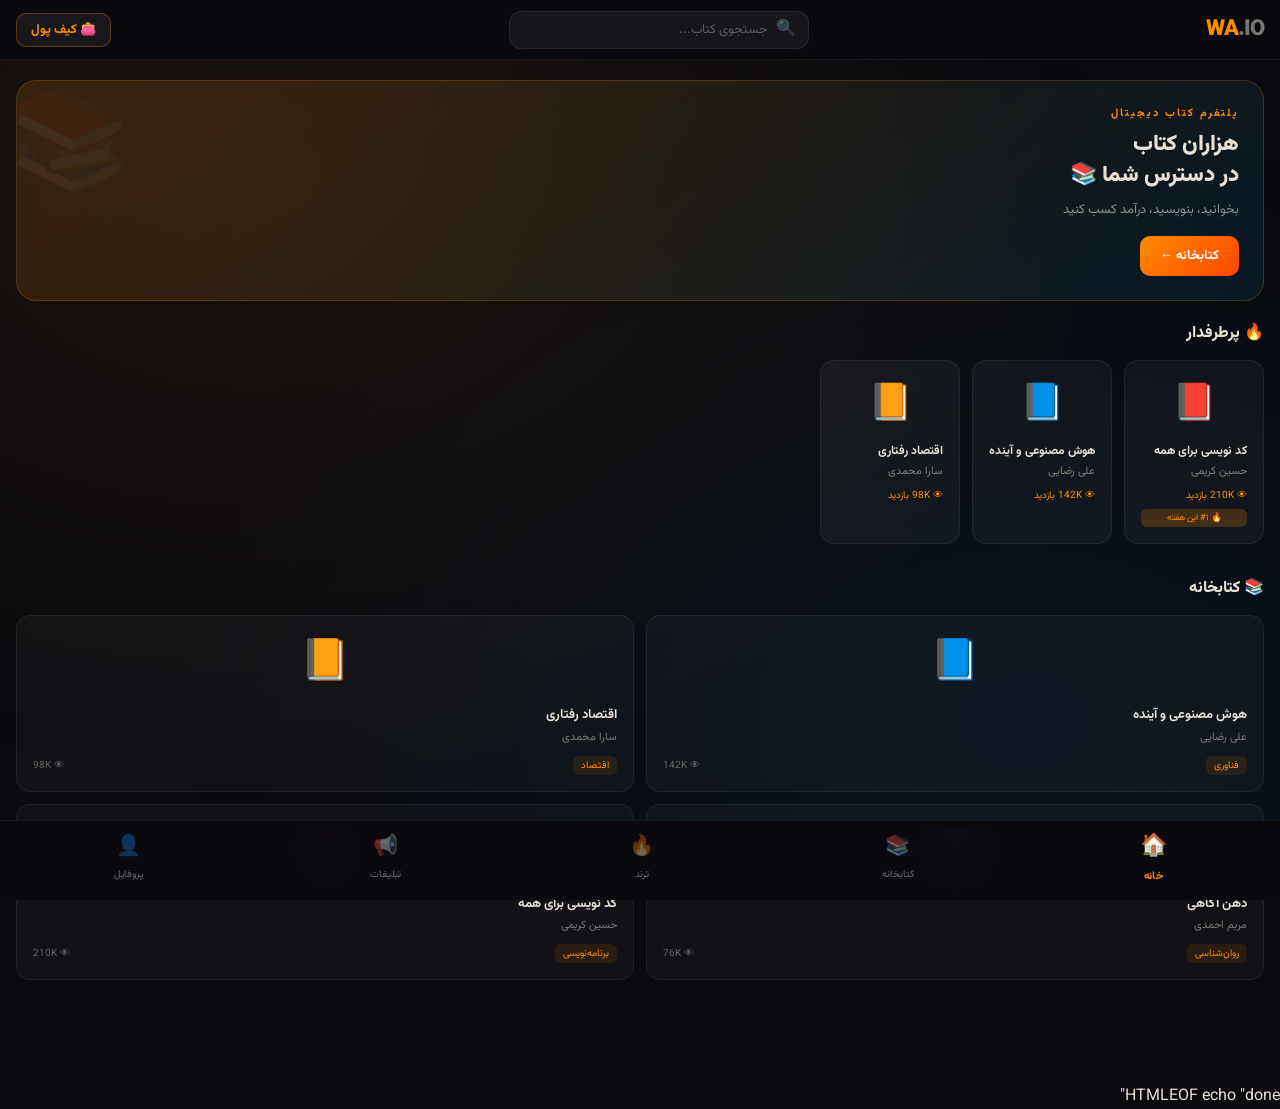
<file: index.html>
<!DOCTYPE html>
<html lang="fa" dir="rtl">
<head>
<meta charset="UTF-8">
<meta name="viewport" content="width=device-width, initial-scale=1.0">
<title>WA.IO — پلتفرم کتاب دیجیتال</title>
<link href="https://fonts.googleapis.com/css2?family=Vazirmatn:wght@400;600;700;900&display=swap" rel="stylesheet">
<style>
  * { margin:0; padding:0; box-sizing:border-box; }
  body { font-family:'Vazirmatn',Tahoma,sans-serif; background:#0a0a0f; color:#e8e0d5; direction:rtl; min-height:100vh; overflow-x:hidden; }
  body::before { content:''; position:fixed; inset:0; background:radial-gradient(ellipse at 20% 20%,rgba(255,140,0,0.07) 0%,transparent 60%),radial-gradient(ellipse at 80% 80%,rgba(0,180,255,0.05) 0%,transparent 60%); pointer-events:none; z-index:0; }

  /* HEADER */
  header { position:sticky; top:0; z-index:100; background:rgba(10,10,15,0.95); backdrop-filter:blur(20px); border-bottom:1px solid rgba(255,255,255,0.06); padding:0 16px; height:60px; display:flex; align-items:center; justify-content:space-between; gap:12px; }
  .logo { font-size:22px; font-weight:900; letter-spacing:-1px; flex-shrink:0; }
  .logo span:first-child { color:#ff8c00; }
  .logo span:last-child { color:#e8e0d5; opacity:0.5; }
  .search-bar { flex:1; max-width:300px; background:rgba(255,255,255,0.05); border:1px solid rgba(255,255,255,0.08); border-radius:12px; display:flex; align-items:center; padding:0 12px; gap:8px; height:38px; }
  .search-bar input { background:none; border:none; outline:none; color:#e8e0d5; font-family:inherit; font-size:13px; width:100%; text-align:right; }
  .search-bar input::placeholder { color:rgba(255,255,255,0.3); }
  .wallet-btn { background:rgba(255,255,255,0.06); border:1px solid rgba(255,140,0,0.3); border-radius:10px; padding:6px 14px; color:#ff8c00; cursor:pointer; font-size:13px; font-weight:700; font-family:inherit; flex-shrink:0; }

  /* WALLET */
  .wallet-panel { display:none; position:fixed; top:68px; left:16px; right:16px; background:#13131a; border:1px solid rgba(255,140,0,0.2); border-radius:16px; padding:20px; z-index:200; box-shadow:0 20px 60px rgba(0,0,0,0.6); max-height:85vh; overflow-y:auto; }
  .wallet-panel.show { display:block; }
  .wallet-header { display:flex; justify-content:space-between; align-items:center; margin-bottom:16px; }
  .wallet-header h3 { font-size:16px; font-weight:700; }
  .close-btn { background:none; border:none; color:#888; cursor:pointer; font-size:20px; }
  .wallet-balance { background:linear-gradient(135deg,#ff8c00,#ff4500); border-radius:12px; padding:20px; margin-bottom:16px; }
  .wallet-balance p { font-size:12px; opacity:0.8; margin-bottom:6px; }
  .wallet-balance h2 { font-size:26px; font-weight:900; }
  .wallet-actions { display:grid; grid-template-columns:1fr 1fr; gap:10px; margin-bottom:16px; }
  .wallet-action-btn { background:rgba(255,255,255,0.05); border:1px solid rgba(255,255,255,0.08); border-radius:10px; padding:12px; color:#e8e0d5; cursor:pointer; font-family:inherit; font-size:13px; }
  .ton-divider { height:1px; background:rgba(255,255,255,0.07); margin:4px 0 16px; }
  .ton-connect-btn { width:100%; background:linear-gradient(135deg,#0088cc,#0055aa); border:none; border-radius:12px; padding:13px 16px; color:white; font-family:inherit; font-size:14px; font-weight:700; cursor:pointer; display:flex; align-items:center; justify-content:center; gap:10px; }
  .ton-connected-box { background:rgba(0,136,204,0.08); border:1px solid rgba(0,136,204,0.25); border-radius:12px; padding:14px; }
  .ton-connected-top { display:flex; align-items:center; gap:10px; margin-bottom:12px; }
  .ton-address { font-size:12px; font-family:monospace; color:#0088cc; direction:ltr; }
  .ton-balance-row { display:flex; justify-content:space-between; align-items:center; background:rgba(255,255,255,0.04); border-radius:8px; padding:10px 12px; }

  /* MAIN */
  main { position:relative; z-index:1; padding-bottom:80px; }
  .tab-content { display:none; }
  .tab-content.active { display:block; }

  /* HERO */
  .hero { margin:20px 16px; background:linear-gradient(135deg,rgba(255,140,0,0.15),rgba(0,180,255,0.08)); border:1px solid rgba(255,140,0,0.2); border-radius:20px; padding:24px; position:relative; overflow:hidden; }
  .hero::before { content:'📚'; position:absolute; top:-10px; left:-10px; font-size:100px; opacity:0.05; }
  .hero-label { font-size:11px; color:#ff8c00; font-weight:700; letter-spacing:2px; margin-bottom:8px; }
  .hero h1 { font-size:22px; font-weight:900; line-height:1.4; margin-bottom:8px; }
  .hero p { font-size:13px; opacity:0.6; margin-bottom:16px; }
  .hero-btn { background:linear-gradient(135deg,#ff8c00,#ff4500); border:none; border-radius:10px; padding:10px 20px; color:white; font-weight:700; font-family:inherit; font-size:13px; cursor:pointer; }

  /* SECTION */
  .section { padding:0 16px; margin-bottom:24px; }
  .section-title { display:flex; align-items:center; gap:8px; margin-bottom:14px; font-size:16px; font-weight:800; }

  /* TRENDING */
  .trending-scroll { display:flex; gap:12px; overflow-x:auto; padding-bottom:8px; scrollbar-width:none; }
  .trending-scroll::-webkit-scrollbar { display:none; }
  .trending-card { min-width:140px; flex-shrink:0; background:rgba(255,255,255,0.04); border:1px solid rgba(255,255,255,0.06); border-radius:14px; padding:16px; cursor:pointer; transition:transform 0.2s; }
  .trending-card:hover { transform:translateY(-2px); border-color:rgba(255,140,0,0.3); }
  .trending-card .cover { font-size:36px; text-align:center; margin-bottom:10px; }
  .trending-card .title { font-size:12px; font-weight:700; margin-bottom:4px; line-height:1.4; }
  .trending-card .author { font-size:11px; opacity:0.5; margin-bottom:8px; }
  .trending-card .views { font-size:10px; color:#ff8c00; }
  .trending-card .badge { margin-top:6px; background:rgba(255,140,0,0.2); border-radius:6px; padding:2px 6px; font-size:9px; color:#ff8c00; text-align:center; }

  /* CATEGORIES */
  .categories { display:flex; gap:8px; overflow-x:auto; padding-bottom:12px; margin-bottom:16px; scrollbar-width:none; }
  .categories::-webkit-scrollbar { display:none; }
  .cat-btn { white-space:nowrap; flex-shrink:0; background:rgba(255,255,255,0.05); border:1px solid rgba(255,255,255,0.08); border-radius:20px; padding:6px 14px; color:#e8e0d5; cursor:pointer; font-family:inherit; font-size:12px; font-weight:600; transition:all 0.2s; }
  .cat-btn.active { background:#ff8c00; border-color:#ff8c00; color:white; }

  /* BOOK GRID */
  .book-grid { display:grid; grid-template-columns:1fr 1fr; gap:12px; }
  .book-card { background:rgba(255,255,255,0.03); border:1px solid rgba(255,255,255,0.06); border-radius:14px; padding:16px; cursor:pointer; transition:transform 0.2s; }
  .book-card:hover { transform:translateY(-2px); border-color:rgba(255,140,0,0.3); }
  .book-card .cover { font-size:40px; text-align:center; margin-bottom:12px; }
  .book-card .title { font-size:13px; font-weight:700; margin-bottom:4px; line-height:1.4; }
  .book-card .author { font-size:11px; opacity:0.5; margin-bottom:10px; }
  .book-card .meta { display:flex; justify-content:space-between; align-items:center; }
  .book-card .category-tag { font-size:10px; background:rgba(255,140,0,0.1); color:#ff8c00; border-radius:6px; padding:2px 8px; }
  .book-card .view-count { font-size:10px; opacity:0.4; }
  .book-card .delete-btn { margin-top:8px; width:100%; background:rgba(255,60,60,0.08); border:1px solid rgba(255,60,60,0.2); border-radius:8px; padding:5px; color:#ff6060; font-size:11px; cursor:pointer; font-family:inherit; display:none; }
  .book-card:hover .delete-btn { display:block; }

  /* LIBRARY FORM */
  .add-book-btn { width:100%; background:rgba(255,140,0,0.1); border:1px dashed rgba(255,140,0,0.4); border-radius:12px; padding:12px; color:#ff8c00; font-family:inherit; font-size:14px; font-weight:700; cursor:pointer; margin-bottom:14px; }
  .add-book-form { background:rgba(255,255,255,0.03); border:1px solid rgba(255,255,255,0.08); border-radius:14px; padding:18px; margin-bottom:16px; }
  .form-title { font-size:15px; font-weight:800; margin-bottom:14px; }
  .form-input { width:100%; background:rgba(255,255,255,0.05); border:1px solid rgba(255,255,255,0.1); border-radius:10px; padding:11px 14px; color:#e8e0d5; font-family:inherit; font-size:13px; margin-bottom:10px; outline:none; text-align:right; }
  .form-input:focus { border-color:rgba(255,140,0,0.4); }
  .form-input option { background:#13131a; }
  .cover-picker { margin-bottom:14px; }
  .cover-options { display:flex; gap:8px; flex-wrap:wrap; }
  .cover-opt { font-size:24px; cursor:pointer; padding:6px; border-radius:8px; border:2px solid transparent; transition:all 0.2s; }
  .cover-opt.active { border-color:#ff8c00; background:rgba(255,140,0,0.1); }
  .form-submit { flex:1; background:linear-gradient(135deg,#ff8c00,#ff4500); border:none; border-radius:10px; padding:11px; color:white; font-family:inherit; font-size:13px; font-weight:700; cursor:pointer; }
  .form-cancel { flex:1; background:rgba(255,255,255,0.05); border:1px solid rgba(255,255,255,0.1); border-radius:10px; padding:11px; color:#e8e0d5; font-family:inherit; font-size:13px; cursor:pointer; }

  /* ADS */
  .ads-hero { background:linear-gradient(135deg,rgba(0,180,255,0.1),rgba(0,100,255,0.05)); border:1px solid rgba(0,180,255,0.2); border-radius:16px; padding:24px; margin-bottom:16px; text-align:center; }
  .ads-hero .icon { font-size:32px; margin-bottom:12px; }
  .ads-hero h2 { font-size:18px; font-weight:800; margin-bottom:8px; }
  .ads-hero p { opacity:0.6; font-size:13px; margin-bottom:16px; }
  .ads-btn { background:linear-gradient(135deg,#00b4ff,#0055ff); border:none; border-radius:10px; padding:12px 28px; color:white; font-weight:700; font-family:inherit; font-size:14px; cursor:pointer; }
  .plan-card { background:rgba(255,255,255,0.03); border:1px solid rgba(255,255,255,0.07); border-radius:12px; padding:16px; display:flex; justify-content:space-between; align-items:center; margin-bottom:10px; }
  .plan-name { font-weight:700; margin-bottom:4px; }
  .plan-desc { font-size:12px; opacity:0.5; }
  .plan-price { color:#ff8c00; font-weight:800; font-size:15px; }

  /* PROFILE */
  .profile-card { background:rgba(255,255,255,0.03); border:1px solid rgba(255,255,255,0.07); border-radius:16px; padding:24px; text-align:center; margin-bottom:16px; }
  .avatar { width:70px; height:70px; background:linear-gradient(135deg,#ff8c00,#ff4500); border-radius:50%; margin:0 auto 12px; display:flex; align-items:center; justify-content:center; font-size:28px; }
  .profile-name { font-size:18px; font-weight:800; margin-bottom:4px; }
  .profile-email { opacity:0.5; font-size:13px; margin-bottom:16px; }
  .profile-stats { display:flex; justify-content:center; gap:24px; }
  .stat-icon { font-size:16px; }
  .stat-val { font-size:16px; font-weight:800; color:#ff8c00; }
  .stat-label { font-size:11px; opacity:0.5; }
  .referral-box { background:rgba(255,140,0,0.08); border:1px solid rgba(255,140,0,0.2); border-radius:12px; padding:16px; }
  .referral-box h4 { font-weight:700; margin-bottom:8px; }
  .referral-link { background:rgba(0,0,0,0.3); border-radius:8px; padding:10px 12px; font-size:12px; font-family:monospace; color:#ff8c00; direction:ltr; text-align:left; margin-bottom:8px; }
  .referral-box p { font-size:12px; opacity:0.6; }

  /* NAV */
  nav { position:fixed; bottom:0; left:0; right:0; background:rgba(10,10,15,0.97); backdrop-filter:blur(20px); border-top:1px solid rgba(255,255,255,0.06); display:flex; justify-content:space-around; padding:10px 0 18px; z-index:100; }
  .nav-btn { background:none; border:none; cursor:pointer; display:flex; flex-direction:column; align-items:center; gap:4px; color:rgba(255,255,255,0.4); font-family:inherit; transition:all 0.2s; padding:0 12px; }
  .nav-btn.active { color:#ff8c00; transform:scale(1.1); }
  .nav-icon { font-size:20px; }
  .nav-label { font-size:10px; font-weight:400; }
  .nav-btn.active .nav-label { font-weight:700; }
</style>
</head>
<body>

<header>
  <div class="logo"><span>WA</span><span>.IO</span></div>
  <div class="search-bar">
    <span style="opacity:0.4">🔍</span>
    <input type="text" placeholder="جستجوی کتاب..." id="searchInput" oninput="filterBooks()">
  </div>
  <button class="wallet-btn" onclick="toggleWallet()">👛 کیف پول</button>
</header>

<!-- WALLET -->
<div class="wallet-panel" id="walletPanel">
  <div class="wallet-header">
    <h3>👛 کیف پول من</h3>
    <button class="close-btn" onclick="toggleWallet()">✕</button>
  </div>
  <div class="wallet-balance">
    <p>موجودی</p>
    <h2>۱۲۵,۰۰۰ تومان</h2>
  </div>
  <div class="wallet-actions">
    <button class="wallet-action-btn">💳 شارژ</button>
    <button class="wallet-action-btn">💸 برداشت</button>
    <button class="wallet-action-btn">📤 انتقال</button>
    <button class="wallet-action-btn">📊 تاریخچه</button>
  </div>
  <div class="ton-divider"></div>
  <div id="tonStatus">
    <button class="ton-connect-btn" onclick="connectTonKeeper()">
      <span>💎</span><span>اتصال به TonKeeper</span>
    </button>
  </div>
  <div id="tonConnected" style="display:none">
    <div class="ton-connected-box">
      <div class="ton-connected-top">
        <span style="font-size:20px">💎</span>
        <div>
          <div style="font-size:11px;opacity:0.5;margin-bottom:2px">کیف پول TON متصل شد</div>
          <div class="ton-address" id="tonAddress"></div>
        </div>
        <button onclick="disconnectTon()" style="background:none;border:none;color:#ff4444;cursor:pointer;font-size:18px;margin-right:auto">✕</button>
      </div>
      <div class="ton-balance-row">
        <span style="opacity:0.6;font-size:13px">موجودی TON</span>
        <span style="color:#0088cc;font-weight:800;font-size:15px" id="tonBalance">--</span>
      </div>
    </div>
  </div>
</div>

<main>
  <!-- HOME -->
  <div class="tab-content active" id="tab-home">
    <div class="hero">
      <div class="hero-label">پلتفرم کتاب دیجیتال</div>
      <h1>هزاران کتاب<br>در دسترس شما 📚</h1>
      <p>بخوانید، بنویسید، درآمد کسب کنید</p>
      <button class="hero-btn" onclick="showTab('library')">کتابخانه ←</button>
    </div>
    <div class="section">
      <div class="section-title">🔥 پرطرفدار</div>
      <div class="trending-scroll" id="trendingScroll"></div>
    </div>
    <div class="section">
      <div class="section-title">📚 کتابخانه</div>
      <div class="book-grid" id="homeBookGrid"></div>
    </div>
  </div>

  <!-- LIBRARY -->
  <div class="tab-content" id="tab-library">
    <div class="section" style="margin-top:16px">
      <div class="section-title">📚 کتابخانه</div>
      <button class="add-book-btn" onclick="toggleAddForm()">➕ افزودن کتاب</button>
      <div class="add-book-form" id="addBookForm" style="display:none">
        <div class="form-title">📖 کتاب جدید</div>
        <input class="form-input" id="newTitle" placeholder="عنوان کتاب">
        <input class="form-input" id="newAuthor" placeholder="نام نویسنده">
        <select class="form-input" id="newCategory">
          <option value="">دسته‌بندی را انتخاب کنید</option>
          <option>فناوری</option><option>اقتصاد</option><option>روان‌شناسی</option>
          <option>برنامه‌نویسی</option><option>تاریخ</option><option>علوم</option>
          <option>ادبیات</option><option>دین</option>
        </select>
        <div class="cover-picker">
          <div style="font-size:12px;opacity:0.6;margin-bottom:8px">جلد کتاب:</div>
          <div class="cover-options">
            <span class="cover-opt active" onclick="selectCover(this,'📘')">📘</span>
            <span class="cover-opt" onclick="selectCover(this,'📙')">📙</span>
            <span class="cover-opt" onclick="selectCover(this,'📗')">📗</span>
            <span class="cover-opt" onclick="selectCover(this,'📕')">📕</span>
            <span class="cover-opt" onclick="selectCover(this,'📒')">📒</span>
            <span class="cover-opt" onclick="selectCover(this,'📓')">📓</span>
          </div>
        </div>
        <div style="display:flex;gap:10px">
          <button class="form-submit" onclick="addBook()">✅ ثبت کتاب</button>
          <button class="form-cancel" onclick="toggleAddForm()">انصراف</button>
        </div>
      </div>
      <div class="categories" id="categoriesBar"></div>
      <div class="book-grid" id="libraryGrid"></div>
    </div>
  </div>

  <!-- TRENDING -->
  <div class="tab-content" id="tab-trending">
    <div class="section" style="margin-top:16px">
      <div class="section-title">🔥 پرطرفدارترین کتاب‌ها</div>
      <div class="book-grid" id="trendingGrid"></div>
    </div>
  </div>

  <!-- ADS -->
  <div class="tab-content" id="tab-ads">
    <div class="section" style="margin-top:16px">
      <div class="section-title">📢 تبلیغات</div>
      <div class="ads-hero">
        <div class="icon">🚀</div>
        <h2>کتاب خود را Boost کنید</h2>
        <p>کتابتان در صدر لیست قرار می‌گیرد و بیشتر دیده می‌شود</p>
        <button class="ads-btn">تبلیغ ثبت کن</button>
      </div>
      <div class="plan-card"><div><div class="plan-name">🥉 پلن برنزی</div><div class="plan-desc">۳ روز در صدر لیست</div></div><div class="plan-price">۲۹,۰۰۰ ت</div></div>
      <div class="plan-card"><div><div class="plan-name">🥈 پلن نقره‌ای</div><div class="plan-desc">۱۰ روز + نشان ویژه</div></div><div class="plan-price">۷۹,۰۰۰ ت</div></div>
      <div class="plan-card"><div><div class="plan-name">🥇 پلن طلایی</div><div class="plan-desc">۱ ماه + بنر صفحه اصلی</div></div><div class="plan-price">۱۹۹,۰۰۰ ت</div></div>
    </div>
  </div>

  <!-- PROFILE -->
  <div class="tab-content" id="tab-profile">
    <div class="section" style="margin-top:16px">
      <div class="section-title">👤 پروفایل</div>
      <div class="profile-card">
        <div class="avatar">👤</div>
        <div class="profile-name">کاربر عزیز</div>
        <div class="profile-email">user@wa.io</div>
        <div class="profile-stats">
          <div class="stat"><div class="stat-icon">📚</div><div class="stat-val" id="statBooks">0</div><div class="stat-label">کتاب</div></div>
          <div class="stat"><div class="stat-icon">👁</div><div class="stat-val">۴۵K</div><div class="stat-label">بازدید</div></div>
          <div class="stat"><div class="stat-icon">💰</div><div class="stat-val">۱۲۵K</div><div class="stat-label">درآمد</div></div>
        </div>
      </div>
      <div class="referral-box">
        <h4>🎁 لینک دعوت شما</h4>
        <div class="referral-link">wa.io/ref/user123</div>
        <p>به ازای هر دعوت ۵,۰۰۰ تومان پاداش بگیرید</p>
      </div>
    </div>
  </div>
</main>

<nav>
  <button class="nav-btn active" onclick="showTab('home')" id="nav-home"><span class="nav-icon">🏠</span><span class="nav-label">خانه</span></button>
  <button class="nav-btn" onclick="showTab('library')" id="nav-library"><span class="nav-icon">📚</span><span class="nav-label">کتابخانه</span></button>
  <button class="nav-btn" onclick="showTab('trending')" id="nav-trending"><span class="nav-icon">🔥</span><span class="nav-label">ترند</span></button>
  <button class="nav-btn" onclick="showTab('ads')" id="nav-ads"><span class="nav-icon">📢</span><span class="nav-label">تبلیغات</span></button>
  <button class="nav-btn" onclick="showTab('profile')" id="nav-profile"><span class="nav-icon">👤</span><span class="nav-label">پروفایل</span></button>
</nav>

<script>
const defaultBooks = [
  { id:1, title:"هوش مصنوعی و آینده", author:"علی رضایی", cover:"📘", views:142000, category:"فناوری", trending:true },
  { id:2, title:"اقتصاد رفتاری", author:"سارا محمدی", cover:"📙", views:98000, category:"اقتصاد", trending:true },
  { id:3, title:"ذهن آگاهی", author:"مریم احمدی", cover:"📗", views:76000, category:"روان‌شناسی", trending:false },
  { id:4, title:"کد نویسی برای همه", author:"حسین کریمی", cover:"📕", views:210000, category:"برنامه‌نویسی", trending:true },
  { id:5, title:"تاریخ ایران باستان", author:"فاطمه نوری", cover:"📒", views:55000, category:"تاریخ", trending:false },
  { id:6, title:"فیزیک کوانتوم", author:"رضا شریفی", cover:"📓", views:88000, category:"علوم", trending:false },
];
const categories = ["همه","فناوری","اقتصاد","روان‌شناسی","برنامه‌نویسی","تاریخ","علوم","ادبیات","دین"];
let activeCategory = "همه";
let selectedCover = "📘";
let walletOpen = false;

function getUserBooks() { return JSON.parse(localStorage.getItem('wa_books')||'[]'); }
function saveUserBooks(b) { localStorage.setItem('wa_books',JSON.stringify(b)); }
function getAllBooks() { return [...getUserBooks(),...defaultBooks]; }

function bookCardHTML(book) {
  const del = book.userAdded ? `<button class="delete-btn" onclick="deleteBook(${book.id})">🗑 حذف</button>` : '';
  return `<div class="book-card"><div class="cover">${book.cover}</div><div class="title">${book.title}</div><div class="author">${book.author}</div><div class="meta"><span class="category-tag">${book.category}</span><span class="view-count">👁 ${book.views>0?(book.views/1000).toFixed(0)+'K':'جدید'}</span></div>${del}</div>`;
}

function trendingCardHTML(book,i) {
  return `<div class="trending-card"><div class="cover">${book.cover}</div><div class="title">${book.title}</div><div class="author">${book.author}</div><div class="views">👁 ${(book.views/1000).toFixed(0)}K بازدید</div>${i===0?'<div class="badge">🔥 #۱ این هفته</div>':''}</div>`;
}

function renderAll() {
  const all = getAllBooks();
  const trending = all.filter(b=>b.trending).sort((a,b)=>b.views-a.views);
  document.getElementById('trendingScroll').innerHTML = trending.map((b,i)=>trendingCardHTML(b,i)).join('');
  document.getElementById('homeBookGrid').innerHTML = all.slice(0,4).map(bookCardHTML).join('');
  document.getElementById('categoriesBar').innerHTML = categories.map(c=>`<button class="cat-btn ${c===activeCategory?'active':''}" onclick="setCategory('${c}')">${c}</button>`).join('');
  const filtered = all.filter(b=>activeCategory==="همه"||b.category===activeCategory);
  document.getElementById('libraryGrid').innerHTML = filtered.map(bookCardHTML).join('');
  document.getElementById('trendingGrid').innerHTML = trending.map(bookCardHTML).join('');
  const statEl = document.getElementById('statBooks');
  if(statEl) statEl.textContent = getUserBooks().length;
}

function setCategory(c) { activeCategory=c; renderAll(); }

function filterBooks() {
  const q = document.getElementById('searchInput').value;
  const filtered = getAllBooks().filter(b=>b.title.includes(q)||b.author.includes(q));
  document.getElementById('homeBookGrid').innerHTML = filtered.map(bookCardHTML).join('');
  document.getElementById('libraryGrid').innerHTML = filtered.map(bookCardHTML).join('');
}

function selectCover(el,emoji) {
  document.querySelectorAll('.cover-opt').forEach(e=>e.classList.remove('active'));
  el.classList.add('active'); selectedCover=emoji;
}

function toggleAddForm() {
  const f=document.getElementById('addBookForm');
  f.style.display=f.style.display==='none'?'block':'none';
}

function addBook() {
  const title=document.getElementById('newTitle').value.trim();
  const author=document.getElementById('newAuthor').value.trim();
  const category=document.getElementById('newCategory').value;
  if(!title||!author||!category){alert('لطفاً همه فیلدها را پر کنید');return;}
  const b={id:Date.now(),title,author,category,cover:selectedCover,views:0,trending:false,userAdded:true};
  const ub=getUserBooks(); ub.unshift(b); saveUserBooks(ub);
  document.getElementById('newTitle').value='';
  document.getElementById('newAuthor').value='';
  document.getElementById('newCategory').value='';
  toggleAddForm(); renderAll();
}

function deleteBook(id) {
  if(!confirm('آیا مطمئنید؟'))return;
  saveUserBooks(getUserBooks().filter(b=>b.id!==id)); renderAll();
}

function showTab(name) {
  document.querySelectorAll('.tab-content').forEach(t=>t.classList.remove('active'));
  document.querySelectorAll('.nav-btn').forEach(b=>b.classList.remove('active'));
  document.getElementById('tab-'+name).classList.add('active');
  document.getElementById('nav-'+name).classList.add('active');
  if(walletOpen) toggleWallet();
}

function toggleWallet() {
  walletOpen=!walletOpen;
  document.getElementById('walletPanel').classList.toggle('show',walletOpen);
}

function connectTonKeeper() {
  const chars='ABCDEFGHIJKLMNopqrstuvwxyz0123456789';
  let addr='UQ';
  for(let i=0;i<46;i++) addr+=chars[Math.floor(Math.random()*chars.length)];
  localStorage.setItem('tonAddress',addr);
  document.getElementById('tonAddress').textContent=addr.slice(0,8)+'...'+addr.slice(-6);
  document.getElementById('tonBalance').textContent=(Math.random()*50+1).toFixed(2)+' TON';
  document.getElementById('tonStatus').style.display='none';
  document.getElementById('tonConnected').style.display='block';
}

function disconnectTon() {
  localStorage.removeItem('tonAddress');
  document.getElementById('tonStatus').style.display='block';
  document.getElementById('tonConnected').style.display='none';
}

window.addEventListener('load',()=>{
  const saved=localStorage.getItem('tonAddress');
  if(saved){
    document.getElementById('tonAddress').textContent=saved.slice(0,8)+'...'+saved.slice(-6);
    document.getElementById('tonBalance').textContent='-- TON';
    document.getElementById('tonStatus').style.display='none';
    document.getElementById('tonConnected').style.display='block';
  }
  renderAll();
});
</script>
</body>
</html>
HTMLEOF
echo "done"
</file>
